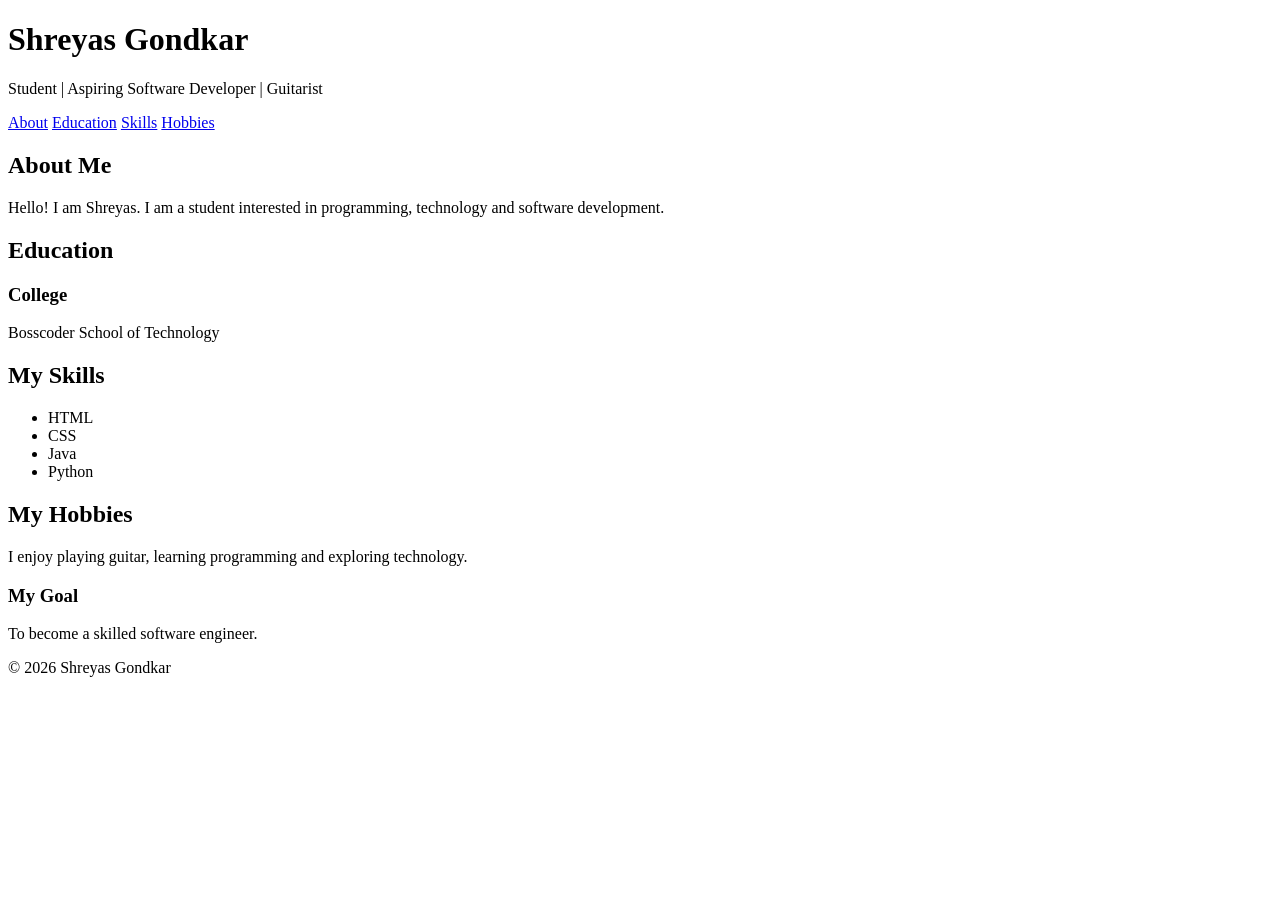
<file: Module-2/P5-Semantic-Bio/index.html>
<!DOCTYPE html>
<html lang="en">
<head>
    <meta charset="UTF-8">
    <meta name="viewport" content="width=device-width, initial-scale=1.0">
    <title>My Personal Bio</title>
</head>
<body>

    <header>
        <h1>Shreyas Gondkar</h1>
        <p>Student | Aspiring Software Developer | Guitarist</p>
    </header>

    <nav>
        <a href="#about">About</a>
        <a href="#education">Education</a>
        <a href="#skills">Skills</a>
        <a href="#hobbies">Hobbies</a>
    </nav>

    <main>

        <section id="about">
            <h2>About Me</h2>
            <p>Hello! I am Shreyas. I am a student interested in
            programming, technology and software development.</p>
        </section>

        <section id="education">
            <h2>Education</h2>
            <article>
                <h3>College</h3>
                <p>Bosscoder School of Technology</p>
            </article>
        </section>

        <section id="skills">
            <h2>My Skills</h2>
            <ul>
                <li>HTML</li>
                <li>CSS</li>
                <li>Java</li>
                <li>Python</li>
            </ul>
        </section>

        <section id="hobbies">
            <h2>My Hobbies</h2>
            <p>I enjoy playing guitar, learning programming
            and exploring technology.</p>
        </section>

        <aside>
            <h3>My Goal</h3>
            <p>To become a skilled software engineer.</p>
        </aside>

    </main>

    <footer>
        <p>&copy; 2026 Shreyas Gondkar</p>
    </footer>

</body>
</html>
</file>
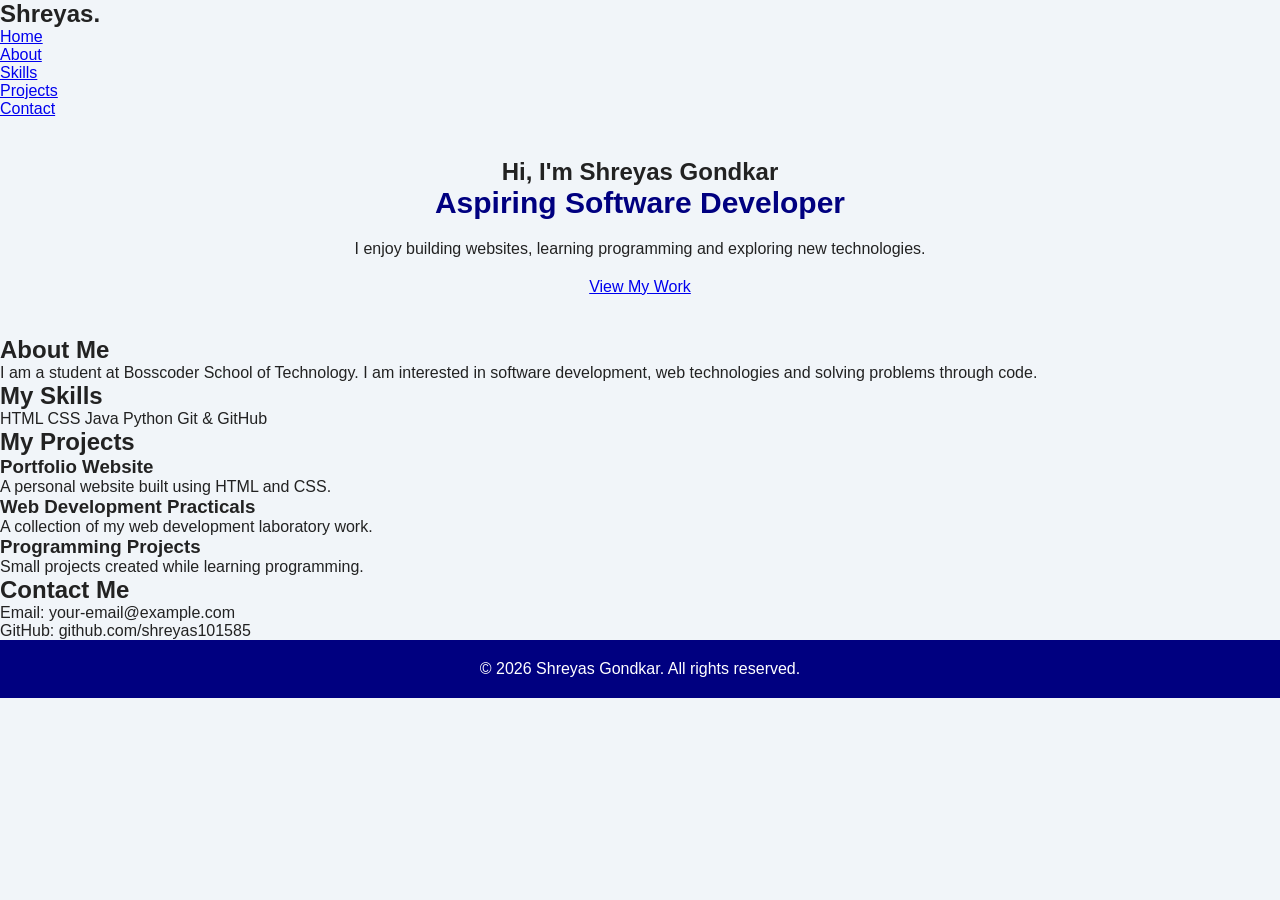
<file: Module-2/P6-Portfolio-Structure/index.html>
<!DOCTYPE html>
<html lang="en">
<head>
    <meta charset="UTF-8">
    <meta name="viewport" content="width=device-width, initial-scale=1.0">
    <title>Shreyas Gondkar | Portfolio</title>
    <link rel="stylesheet" href="style.css">
</head>
<body>

    <header>
        <nav class="navbar">
            <h2 class="logo">Shreyas.</h2>

            <ul class="nav-links">
                <li><a href="#home">Home</a></li>
                <li><a href="#about">About</a></li>
                <li><a href="#skills">Skills</a></li>
                <li><a href="#projects">Projects</a></li>
                <li><a href="#contact">Contact</a></li>
            </ul>
        </nav>
    </header>

    <main>

        <section id="home" class="hero">
            <h1>Hi, I'm Shreyas Gondkar</h1>
            <h2>Aspiring Software Developer</h2>
            <p>I enjoy building websites, learning programming
            and exploring new technologies.</p>
            <a href="#projects" class="btn">View My Work</a>
        </section>

        <section id="about" class="about">
            <h2>About Me</h2>
            <p>
                I am a student at Bosscoder School of Technology.
                I am interested in software development, web technologies
                and solving problems through code.
            </p>
        </section>

        <section id="skills" class="skills">
            <h2>My Skills</h2>

            <div class="skill-list">
                <span>HTML</span>
                <span>CSS</span>
                <span>Java</span>
                <span>Python</span>
                <span>Git & GitHub</span>
            </div>
        </section>

        <section id="projects" class="projects">
            <h2>My Projects</h2>

            <div class="project-container">

                <article class="project-card">
                    <h3>Portfolio Website</h3>
                    <p>A personal website built using HTML and CSS.</p>
                </article>

                <article class="project-card">
                    <h3>Web Development Practicals</h3>
                    <p>A collection of my web development laboratory work.</p>
                </article>

                <article class="project-card">
                    <h3>Programming Projects</h3>
                    <p>Small projects created while learning programming.</p>
                </article>

            </div>
        </section>

        <section id="contact" class="contact">
            <h2>Contact Me</h2>
            <p>Email: your-email@example.com</p>
            <p>GitHub: github.com/shreyas101585</p>
        </section>

    </main>

    <footer>
        <p>&copy; 2026 Shreyas Gondkar. All rights reserved.</p>
    </footer>

</body>
</html>
</file>
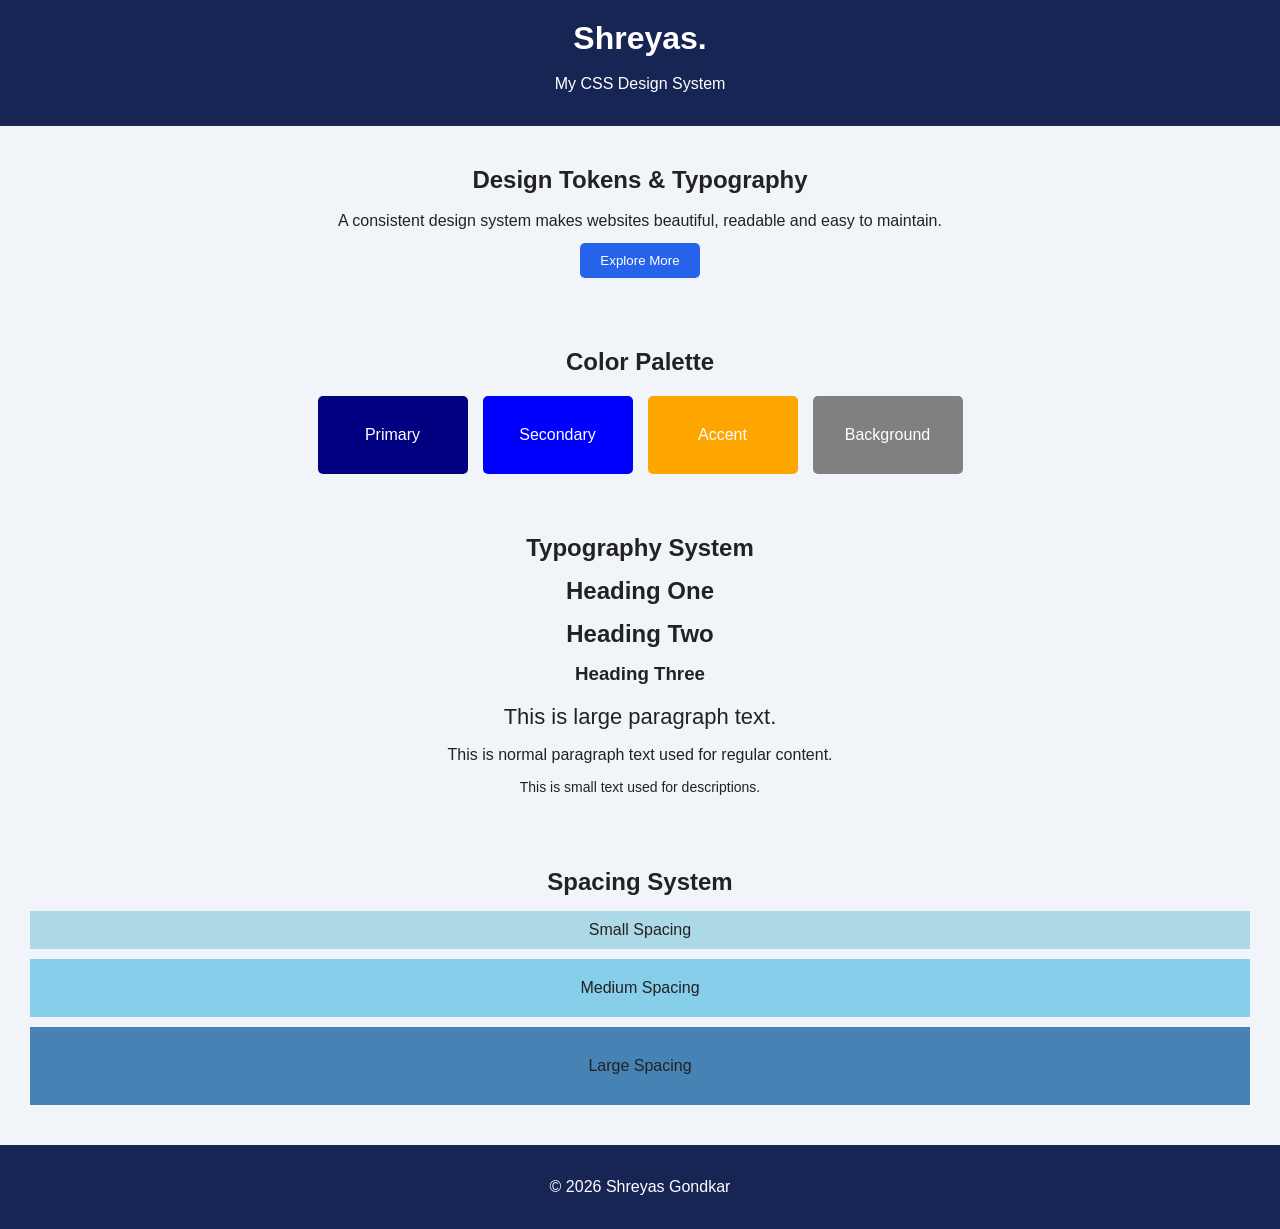
<file: Module-2/P7-Design-Tokens-and-Typography/index.html>
<!DOCTYPE html>
<html lang="en">
<head>
    <meta charset="UTF-8">
    <meta name="viewport" content="width=device-width, initial-scale=1.0">
    <title>CSS Design System | Shreyas</title>
    <link rel="stylesheet" href="style.css">
</head>
<body>

    <header class="header">
        <h1>Shreyas.</h1>
        <p>My CSS Design System</p>
    </header>

    <main>

        <section class="hero">
            <h2>Design Tokens & Typography</h2>
            <p>
                A consistent design system makes websites
                beautiful, readable and easy to maintain.
            </p>
            <button>Explore More</button>
        </section>

        <section class="colors">
            <h2>Color Palette</h2>

            <div class="color-container">
                <div class="color-box primary">Primary</div>
                <div class="color-box secondary">Secondary</div>
                <div class="color-box accent">Accent</div>
                <div class="color-box background">Background</div>
            </div>
        </section>

        <section class="typography">
            <h2>Typography System</h2>

            <h1>Heading One</h1>
            <h2>Heading Two</h2>
            <h3>Heading Three</h3>

            <p class="large-text">
                This is large paragraph text.
            </p>

            <p class="normal-text">
                This is normal paragraph text used for regular content.
            </p>

            <p class="small-text">
                This is small text used for descriptions.
            </p>
        </section>

        <section class="spacing">
            <h2>Spacing System</h2>
            <div class="space-one">Small Spacing</div>
            <div class="space-two">Medium Spacing</div>
            <div class="space-three">Large Spacing</div>
        </section>

    </main>

    <footer>
        <p>&copy; 2026 Shreyas Gondkar</p>
    </footer>

</body>
</html>
</file>
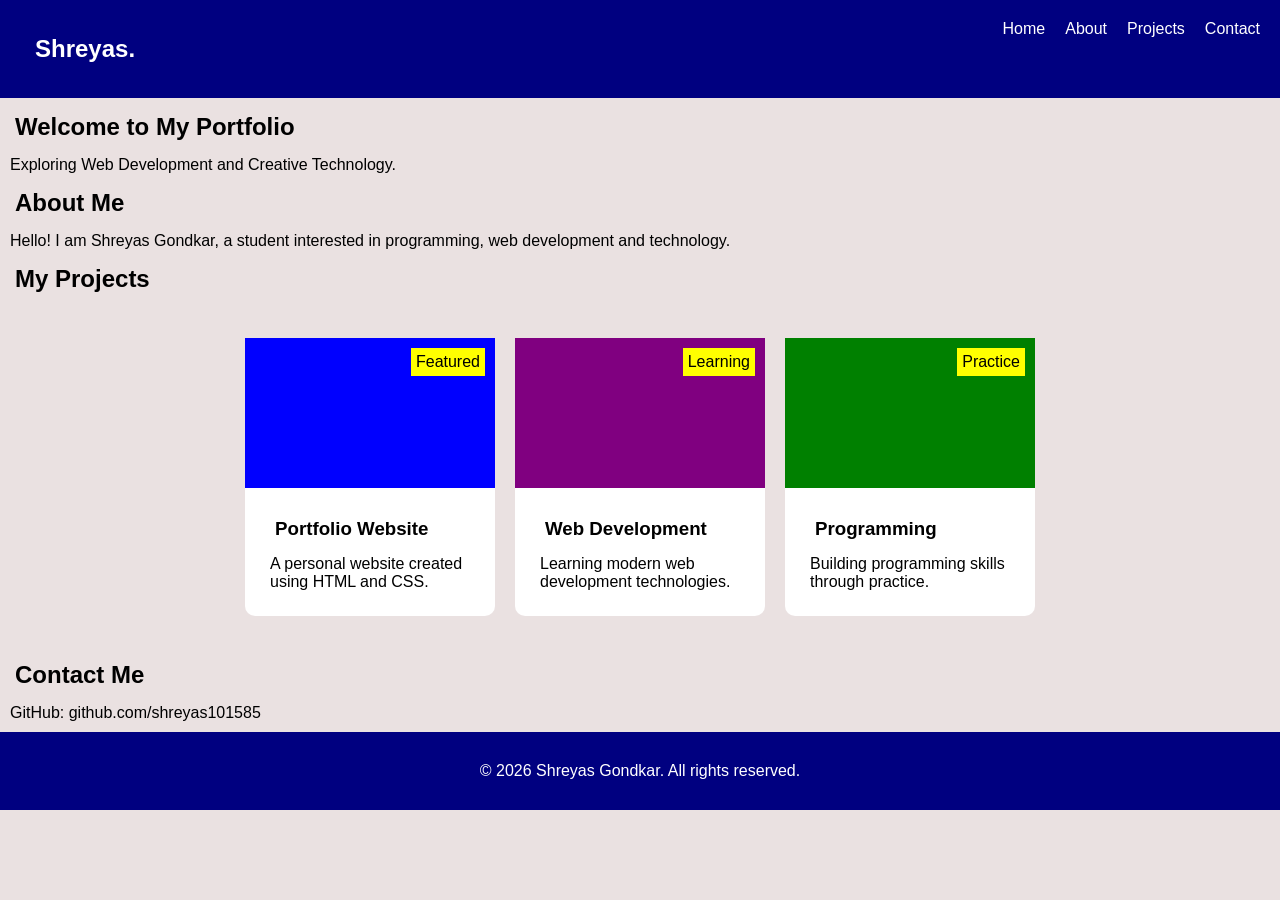
<file: Module-2/P8-Sticky-Navbar-and-Card-Overlay/index.html>
<!DOCTYPE html>
<html lang="en">
<head>
    <meta charset="UTF-8">
    <meta name="viewport" content="width=device-width, initial-scale=1.0">
    <title>Sticky Navbar and Card Overlay</title>
    <link rel="stylesheet" href="style.css">
</head>
<body>


    <header class="navbar">
        <h2 class="logo">Shreyas.</h2>

        <nav>
            <ul class="nav-links">
                <li><a href="#home">Home</a></li>
                <li><a href="#about">About</a></li>
                <li><a href="#projects">Projects</a></li>
                <li><a href="#contact">Contact</a></li>
            </ul>
        </nav>
    </header>

    <section id="home" class="hero">
        <h1>Welcome to My Portfolio</h1>
        <p>Exploring Web Development and Creative Technology.</p>
    </section>

    
    <section id="about" class="about">
        <h2>About Me</h2>
        <p>
            Hello! I am Shreyas Gondkar, a student interested
            in programming, web development and technology.
        </p>
    </section>


    <section id="projects" class="projects">
        <h2>My Projects</h2>

        <div class="card-container">

            <div class="project-card">
                <div class="card-image image-one"></div>
                <div class="card-content">
                    <h3>Portfolio Website</h3>
                    <p>A personal website created using HTML and CSS.</p>
                </div>
                <span class="card-badge">Featured</span>
            </div>

            <div class="project-card">
                <div class="card-image image-two"></div>
                <div class="card-content">
                    <h3>Web Development</h3>
                    <p>Learning modern web development technologies.</p>
                </div>
                <span class="card-badge">Learning</span>
            </div>

            <div class="project-card">
                <div class="card-image image-three"></div>
                <div class="card-content">
                    <h3>Programming</h3>
                    <p>Building programming skills through practice.</p>
                </div>
                <span class="card-badge">Practice</span>
            </div>

        </div>
    </section>

    <section id="contact" class="contact">
        <h2>Contact Me</h2>
        <p>GitHub: github.com/shreyas101585</p>
    </section>

    <footer>
        <p>&copy; 2026 Shreyas Gondkar. All rights reserved.</p>
    </footer>

</body>
</html>
</file>
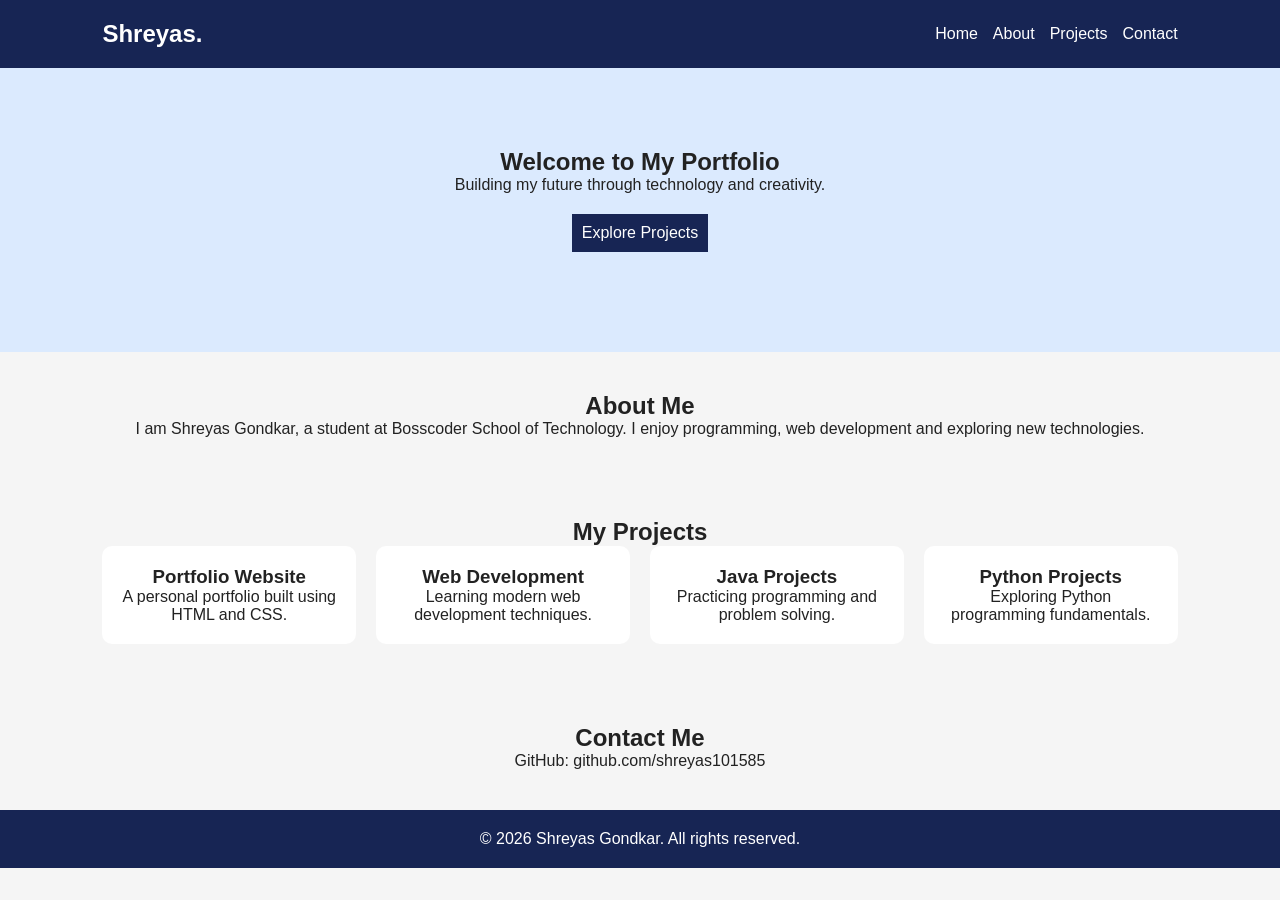
<file: Module-2/P9-Responsive-Navbar-and-Card-Grid/index.html>
<!DOCTYPE html>
<html lang="en">
<head>
    <meta charset="UTF-8">
    <meta name="viewport" content="width=device-width, initial-scale=1.0">
    <title>Responsive Portfolio</title>
    <link rel="stylesheet" href="style.css">
</head>
<body>

 
    <header class="navbar">
        <h2 class="logo">Shreyas.</h2>

        <nav>
            <ul class="nav-links">
                <li><a href="#home">Home</a></li>
                <li><a href="#about">About</a></li>
                <li><a href="#projects">Projects</a></li>
                <li><a href="#contact">Contact</a></li>
            </ul>
        </nav>
    </header>


    <section id="home" class="hero">
        <h1>Welcome to My Portfolio</h1>
        <p>Building my future through technology and creativity.</p>
        <a href="#projects" class="btn">Explore Projects</a>
    </section>


    <section id="about" class="about">
        <h2>About Me</h2>
        <p>
            I am Shreyas Gondkar, a student at Bosscoder School
            of Technology. I enjoy programming, web development
            and exploring new technologies.
        </p>
    </section>

    <section id="projects" class="projects">
        <h2>My Projects</h2>

        <div class="card-container">

            <article class="project-card">
                <h3>Portfolio Website</h3>
                <p>A personal portfolio built using HTML and CSS.</p>
            </article>

            <article class="project-card">
                <h3>Web Development</h3>
                <p>Learning modern web development techniques.</p>
            </article>

            <article class="project-card">
                <h3>Java Projects</h3>
                <p>Practicing programming and problem solving.</p>
            </article>

            <article class="project-card">
                <h3>Python Projects</h3>
                <p>Exploring Python programming fundamentals.</p>
            </article>

        </div>
    </section>


    <section id="contact" class="contact">
        <h2>Contact Me</h2>
        <p>GitHub: github.com/shreyas101585</p>
    </section>


    <footer>
        <p>&copy; 2026 Shreyas Gondkar. All rights reserved.</p>
    </footer>

</body>
</html>
</file>
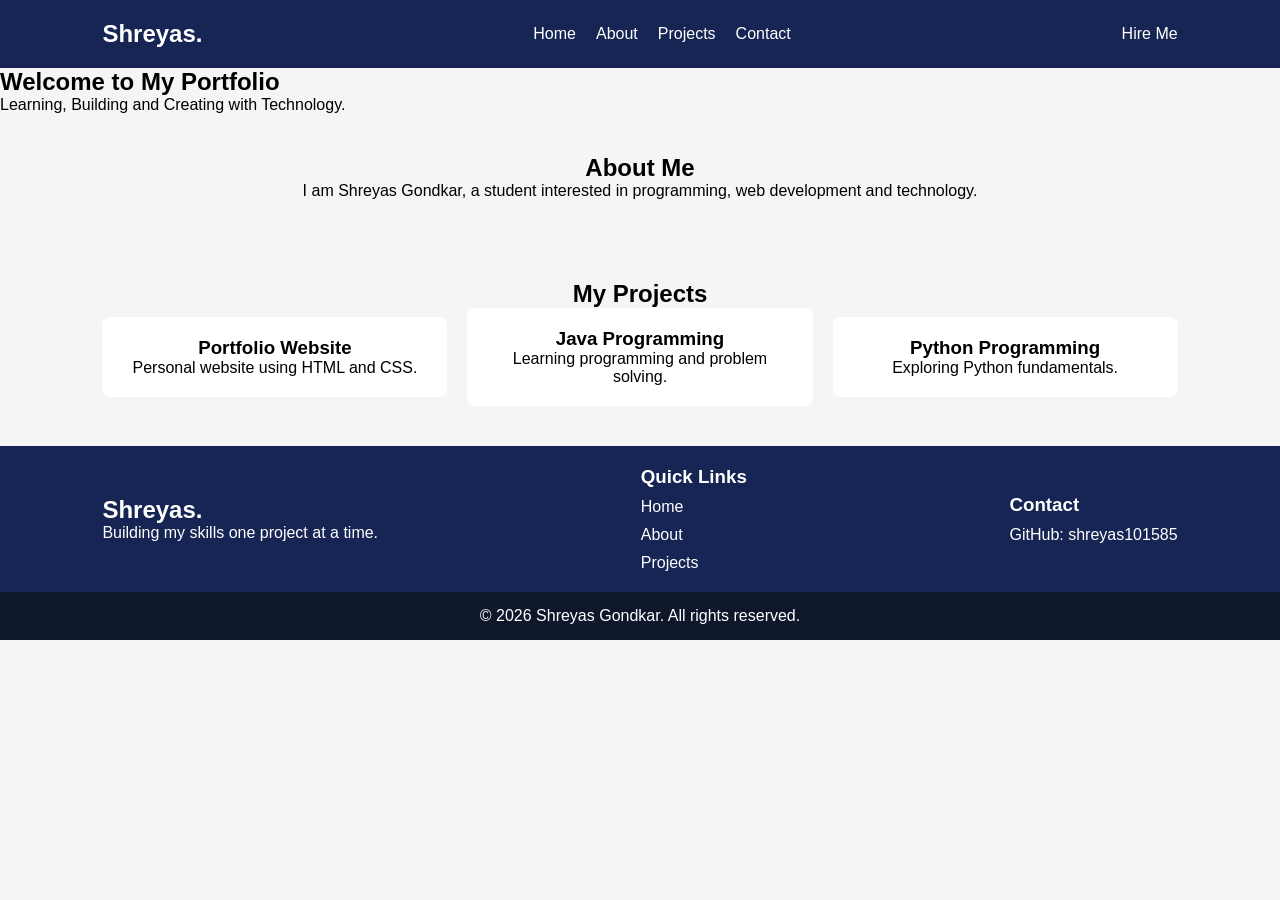
<file: Module-3/P10-Advanced-Flexbox/index.html>
<!DOCTYPE html>
<html lang="en">
<head>
    <meta charset="UTF-8">
    <meta name="viewport" content="width=device-width, initial-scale=1.0">
    <title>Advanced Flexbox Portfolio</title>
    <link rel="stylesheet" href="style.css">
</head>
<body>


    <header class="header">
        <div class="logo">
            <h2>Shreyas.</h2>
        </div>

        <nav class="navigation">
            <a href="#home">Home</a>
            <a href="#about">About</a>
            <a href="#projects">Projects</a>
            <a href="#contact">Contact</a>
        </nav>

        <div class="header-button">
            <a href="#contact">Hire Me</a>
        </div>
    </header>


    <main>

        <section id="home" class="hero">
            <h1>Welcome to My Portfolio</h1>
            <p>Learning, Building and Creating with Technology.</p>
        </section>

        <section id="about" class="about">
            <h2>About Me</h2>
            <p>
                I am Shreyas Gondkar, a student interested in
                programming, web development and technology.
            </p>
        </section>

        <section id="projects" class="projects">
            <h2>My Projects</h2>

            <div class="project-container">

                <article class="project-card">
                    <h3>Portfolio Website</h3>
                    <p>Personal website using HTML and CSS.</p>
                </article>

                <article class="project-card">
                    <h3>Java Programming</h3>
                    <p>Learning programming and problem solving.</p>
                </article>

                <article class="project-card">
                    <h3>Python Programming</h3>
                    <p>Exploring Python fundamentals.</p>
                </article>

            </div>
        </section>

    </main>


    <footer class="footer">

        <div class="footer-about">
            <h2>Shreyas.</h2>
            <p>Building my skills one project at a time.</p>
        </div>

        <div class="footer-links">
            <h3>Quick Links</h3>
            <a href="#home">Home</a>
            <a href="#about">About</a>
            <a href="#projects">Projects</a>
        </div>

        <div class="footer-contact">
            <h3>Contact</h3>
            <p>GitHub: shreyas101585</p>
        </div>

    </footer>

    <div class="copyright">
        <p>&copy; 2026 Shreyas Gondkar. All rights reserved.</p>
    </div>

</body>
</html>
</file>
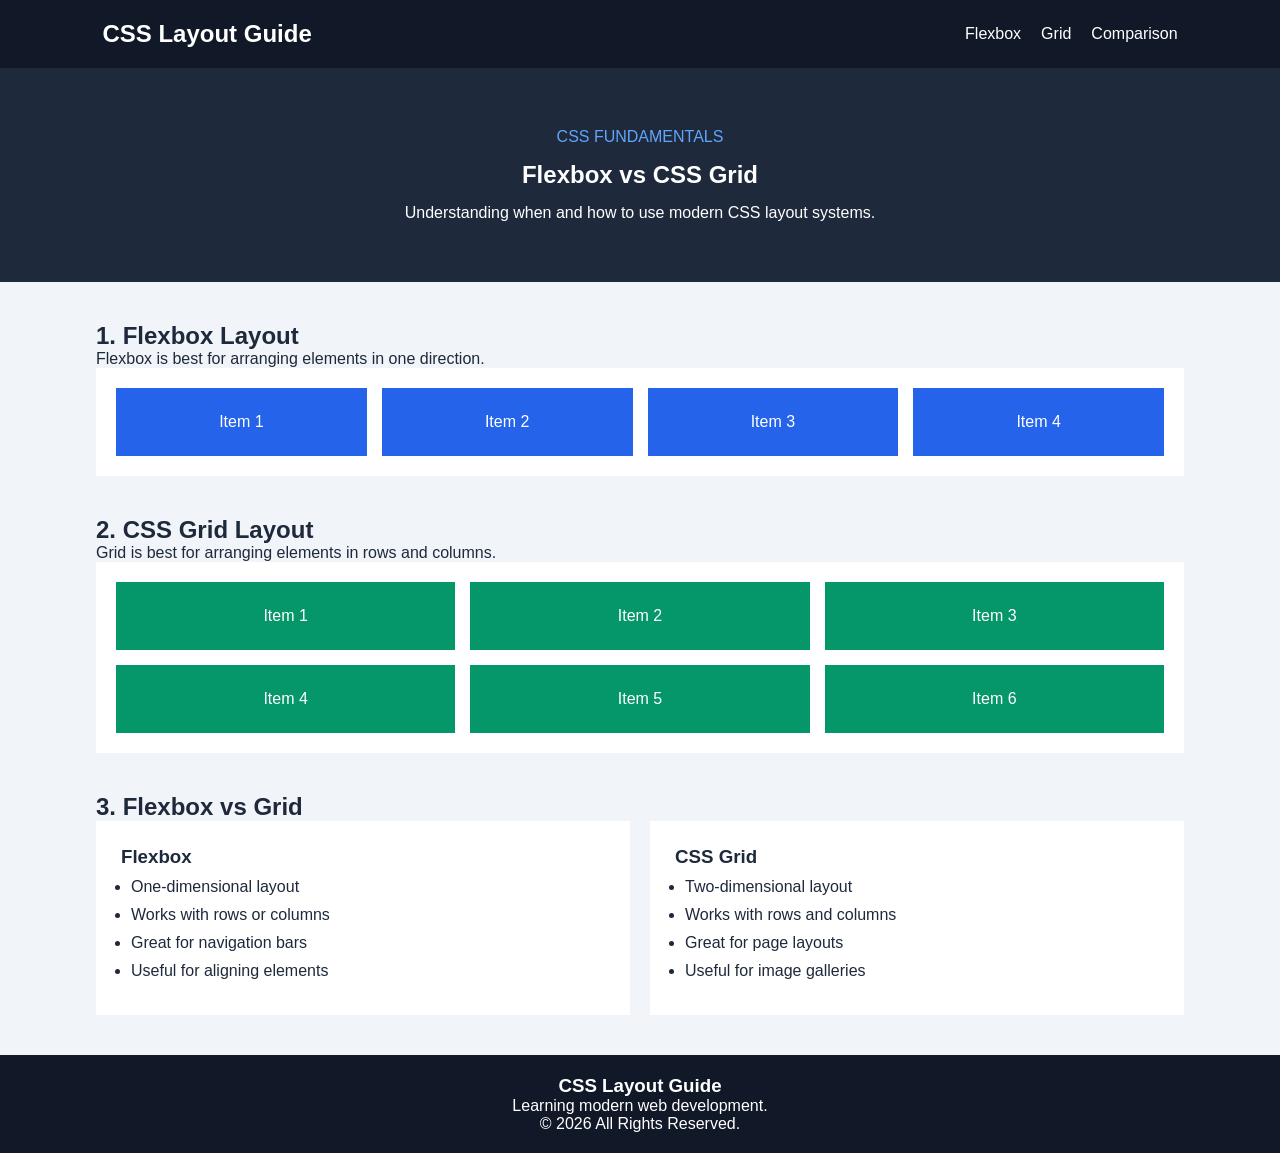
<file: Module-3/P13-Flexbox-vs-Grid/index.html>
<!DOCTYPE html>
<html lang="en">
<head>
    <meta charset="UTF-8">
    <meta name="viewport" content="width=device-width, initial-scale=1.0">
    <title>Flexbox vs Grid</title>
    <link rel="stylesheet" href="style.css">
</head>
<body>

    <header>
        <nav class="navbar">
            <h2>CSS Layout Guide</h2>
            <div class="nav-links">
                <a href="#flexbox">Flexbox</a>
                <a href="#grid">Grid</a>
                <a href="#comparison">Comparison</a>
            </div>
        </nav>
    </header>

    <section class="hero">
        <span>CSS FUNDAMENTALS</span>
        <h1>Flexbox vs CSS Grid</h1>
        <p>Understanding when and how to use modern CSS layout systems.</p>
    </section>

    <main>

        <section id="flexbox" class="section">
            <h2>1. Flexbox Layout</h2>
            <p>Flexbox is best for arranging elements in one direction.</p>

            <div class="flex-container">
                <div class="flex-item">Item 1</div>
                <div class="flex-item">Item 2</div>
                <div class="flex-item">Item 3</div>
                <div class="flex-item">Item 4</div>
            </div>
        </section>

        <section id="grid" class="section">
            <h2>2. CSS Grid Layout</h2>
            <p>Grid is best for arranging elements in rows and columns.</p>

            <div class="grid-container">
                <div class="grid-item">Item 1</div>
                <div class="grid-item">Item 2</div>
                <div class="grid-item">Item 3</div>
                <div class="grid-item">Item 4</div>
                <div class="grid-item">Item 5</div>
                <div class="grid-item">Item 6</div>
            </div>
        </section>

        <section id="comparison" class="section">
            <h2>3. Flexbox vs Grid</h2>

            <div class="comparison">
                <div class="comparison-card">
                    <h3>Flexbox</h3>
                    <ul>
                        <li>One-dimensional layout</li>
                        <li>Works with rows or columns</li>
                        <li>Great for navigation bars</li>
                        <li>Useful for aligning elements</li>
                    </ul>
                </div>

                <div class="comparison-card">
                    <h3>CSS Grid</h3>
                    <ul>
                        <li>Two-dimensional layout</li>
                        <li>Works with rows and columns</li>
                        <li>Great for page layouts</li>
                        <li>Useful for image galleries</li>
                    </ul>
                </div>
            </div>
        </section>

    </main>

    <footer>
        <h3>CSS Layout Guide</h3>
        <p>Learning modern web development.</p>
        <p>© 2026 All Rights Reserved.</p>
    </footer>

</body>
</html>
</file>
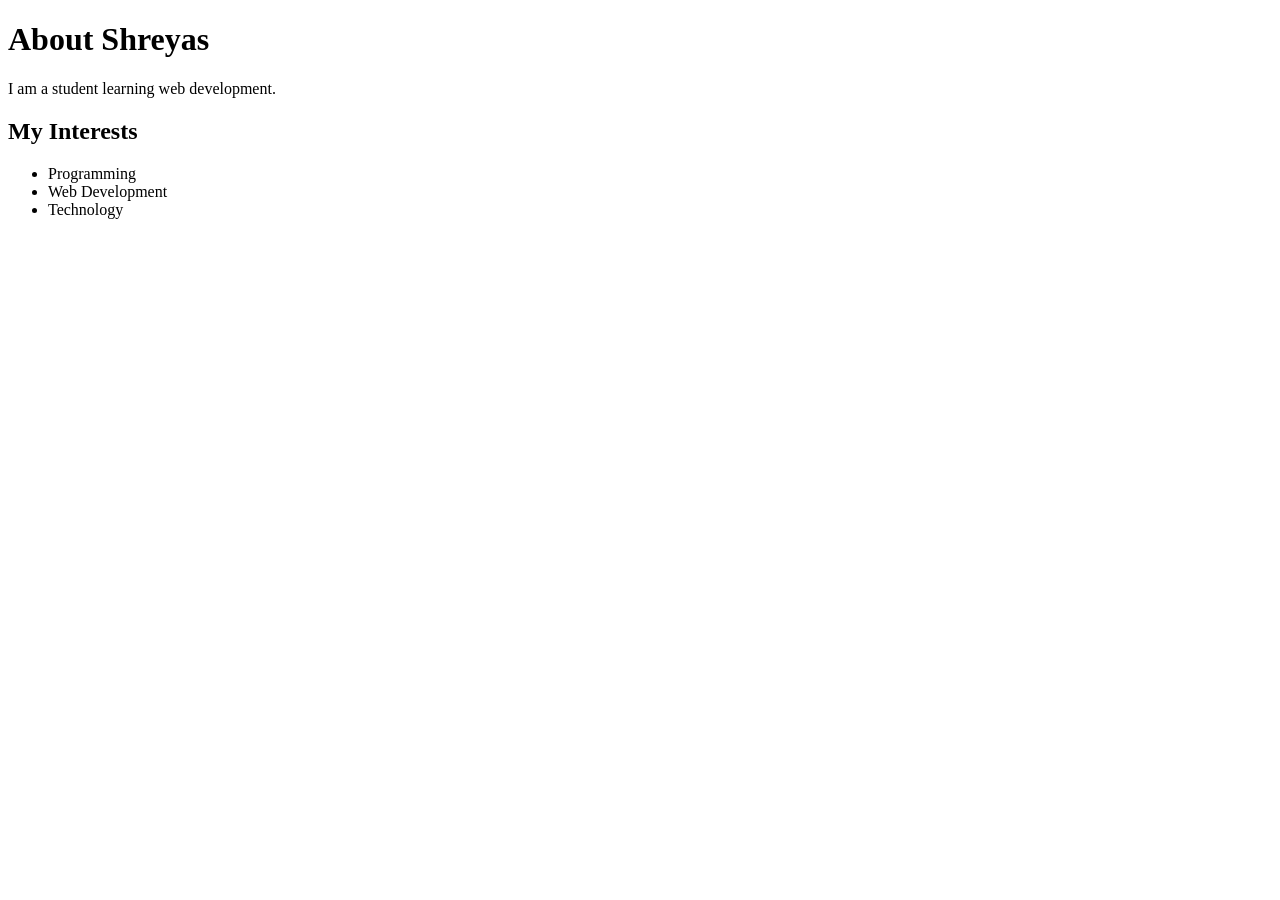
<file: Module-1/P3-Feature-Branch-Workflow/about.html>
<!DOCTYPE html>
<html lang="en">
<head>
    <meta charset="UTF-8">
    <meta name="viewport" content="width=device-width, initial-scale=1.0">
    <title>About Me</title>
</head>
<body>

    <h1>About Shreyas</h1>

    <p>I am a student learning web development.</p>

    <h2>My Interests</h2>
    <ul>
        <li>Programming</li>
        <li>Web Development</li>
        <li>Technology</li>
    </ul>

</body>
</html>
</file>
<file: Module-2/P6-Portfolio-Structure/style.css>
* {
    margin: 0;
    padding: 0;
}

body {
    font-family: Arial;
    background: #f1f5f9;
    color: #222;
}


.header {
    background: navy;
    color: white;
    text-align: center;
    padding: 20px;
}


.hero {
    text-align: center;
    padding: 40px;
}

.hero h2 {
    color: navy;
    font-size: 30px;
}

.hero p {
    margin: 20px;
}

button {
    background: blue;
    color: white;
    padding: 10px 20px;
    border: none;
}

.colors {
    text-align: center;
    padding: 20px;
}

.color-container {
    display: flex;
    justify-content: center;
    gap: 20px;
}

.color-box {
    padding: 30px;
    width: 150px;
    color: white;
}

.primary { background: navy; }
.secondary { background: blue; }
.accent { background: orange; }
.background { background: gray; }


.typography {
    padding: 30px;
}

.typography h1 { font-size: 30px; }
.typography h2 { font-size: 25px; }
.typography h3 { font-size: 20px; }

.large-text { font-size: 22px; }
.normal-text { font-size: 16px; }
.small-text { font-size: 14px; }


.spacing {
    padding: 20px;
}

.space-one {
    background: lightblue;
    padding: 10px;
    margin: 10px;
}

.space-two {
    background: skyblue;
    padding: 20px;
    margin: 20px;
}

.space-three {
    background: steelblue;
    padding: 30px;
    margin: 20px;
}

footer {
    background: navy;
    color: white;
    text-align: center;
    padding: 20px;
}
</file>
<file: Module-2/P7-Design-Tokens-and-Typography/style.css>
* {
    margin: 0;
    padding: 0;
    box-sizing: border-box;
}

body {
    font-family: Arial, sans-serif;
    background: #f1f5f9;
    color: #222;
}

.header, footer {
    background: #172554;
    color: white;
    text-align: center;
    padding: 20px;
}

.hero {
    text-align: center;
    padding: 40px 20px;
}

h1, h2, h3 {
    margin-bottom: 15px;
}

p {
    margin: 10px 0;
    line-height: 1.5;
}

button {
    background: #2563eb;
    color: white;
    padding: 10px 20px;
    border: none;
    border-radius: 5px;
}

.colors, .typography, .spacing {
    padding: 30px 20px;
    text-align: center;
}

.color-container {
    display: flex;
    justify-content: center;
    flex-wrap: wrap;
    gap: 15px;
    margin-top: 20px;
}

.color-box {
    width: 150px;
    padding: 30px 10px;
    color: white;
    border-radius: 5px;
}

.primary { background: navy; }
.secondary { background: blue; }
.accent { background: orange; }
.background { background: gray; }

.large-text { font-size: 22px; }
.normal-text { font-size: 16px; }
.small-text { font-size: 14px; }

.space-one {
    background: lightblue;
    padding: 10px;
    margin: 10px;
}

.space-two {
    background: skyblue;
    padding: 20px;
    margin: 10px;
}

.space-three {
    background: steelblue;
    padding: 30px;
    margin: 10px;
}
</file>
<file: Module-2/P8-Sticky-Navbar-and-Card-Overlay/style.css>
* {
    margin: 0;
    padding: 0;
    box-sizing: border-box;
}

body {
    font-family: Arial;
    background: #eae1e1;
}

.navbar {
    position: sticky;
    top: 0;
    display: flex;
    justify-content: space-between;
    padding: 20px;
    background: navy;
    color: white;
}

.nav-links {
    display: flex;
    gap: 20px;
    list-style: none;
}

.nav-links a {
    color: white;
    text-decoration: none;
}

h1, h2, h3 {
    margin: 15px;
}

p {
    margin: 10px;
}

.card-container {
    display: flex;
    justify-content: center;
    flex-wrap: wrap;
    gap: 20px;
    padding: 30px;
}

.project-card {
    position: relative;
    width: 250px;
    background: white;
    border-radius: 10px;
}

.card-image {
    height: 150px;
}

.image-one { background: blue; }
.image-two { background: purple; }
.image-three { background: green; }

.card-content {
    padding: 15px;
}

.card-badge {
    position: absolute;
    top: 10px;
    right: 10px;
    background: yellow;
    padding: 5px;
}

footer {
    background: navy;
    color: white;
    text-align: center;
    padding: 20px;
}
</file>
<file: Module-2/P9-Responsive-Navbar-and-Card-Grid/style.css>
* {
    margin: 0;
    padding: 0;
    box-sizing: border-box;
}

body {
    font-family: Arial;
    background: #f5f5f5;
    color: #222;
}

.navbar, footer {
    background: #172554;
    color: white;
    padding: 20px 8%;
}

.navbar {
    display: flex;
    justify-content: space-between;
    align-items: center;
}

.nav-links {
    display: flex;
    gap: 15px;
    list-style: none;
}

a {
    color: white;
    text-decoration: none;
}

.hero {
    text-align: center;
    padding: 80px 15px;
    background: #dbeafe;
}

.btn {
    display: inline-block;
    margin: 20px;
    padding: 10px;
    background: #172554;
}

.about, .projects, .contact {
    padding: 40px 8%;
    text-align: center;
}

.card-container {
    display: flex;
    flex-wrap: wrap;
    justify-content: center;
    gap: 20px;
}

.project-card {
    padding: 20px;
    background: white;
    border-radius: 10px;
    flex: 1 1 220px;
    max-width: 280px;
}

footer { text-align: center; }

@media (max-width: 550px) {
    .navbar, .card-container {
        flex-direction: column;
    }
}
</file>
<file: Module-3/P10-Advanced-Flexbox/style.css>
* {
    margin: 0;
    padding: 0;
    box-sizing: border-box;
}

body {
    font-family: Arial, sans-serif;
    background: #f5f5f5;
}

.header, .footer {
    display: flex;
    justify-content: space-between;
    align-items: center;
    flex-wrap: wrap;
    gap: 20px;
    padding: 20px 8%;
    background: #172554;
    color: white;
}

.navigation, .project-container {
    display: flex;
    justify-content: center;
    align-items: center;
    gap: 20px;
    flex-wrap: wrap;
}

a {
    color: white;
    text-decoration: none;
}

.about, .projects {
    padding: 40px 8%;
    text-align: center;
}

.project-card {
    flex: 1 1 220px;
    padding: 20px;
    background: white;
    border-radius: 8px;
    text-align: center;
}

.footer-links, .footer-contact {
    display: flex;
    flex-direction: column;
    gap: 10px;
}

.copyright {
    padding: 15px;
    text-align: center;
    background: #0f172a;
    color: white;
}

@media (max-width: 650px) {
    .header, .footer, .project-container {
        flex-direction: column;
        text-align: center;
    }
}
</file>
<file: Module-3/P13-Flexbox-vs-Grid/style.css>
* { margin: 0; padding: 0; box-sizing: border-box; }

body {
    font-family: Arial;
    background: #f1f5f9;
    color: #1e293b;
}

header, footer {
    background: #111827;
    color: white;
    padding: 20px 8%;
}

.navbar {
    display: flex;
    justify-content: space-between;
    align-items: center;
}

.nav-links {
    display: flex;
    gap: 20px;
    list-style: none;
}

a { color: white; text-decoration: none; }

.hero {
    text-align: center;
    padding: 60px 20px;
    background: #1e293b;
    color: white;
}

.hero span { color: #60a5fa; }

.hero h1 { margin: 15px; }

.section {
    width: 85%;
    margin: 40px auto;
}

.flex-container, .grid-container {
    background: white;
    padding: 20px;
    display: flex;
    gap: 15px;
    flex-wrap: wrap;
}

.flex-item, .grid-item {
    background: #2563eb;
    color: white;
    padding: 25px;
    text-align: center;
    flex: 1;
}

.grid-container {
    display: grid;
    grid-template-columns: repeat(3, 1fr);
}

.grid-item { background: #059669; }

.comparison {
    display: grid;
    grid-template-columns: repeat(2, 1fr);
    gap: 20px;
}

.comparison-card {
    background: white;
    padding: 25px;
}

.comparison-card li { margin: 10px; }

footer { text-align: center; }

@media (max-width: 700px) {
    .navbar, .flex-container { flex-direction: column; }
    .grid-container { grid-template-columns: 1fr 1fr; }
    .comparison { grid-template-columns: 1fr; }
}

@media (max-width: 450px) {
    .grid-container { grid-template-columns: 1fr; }
}
</file>
